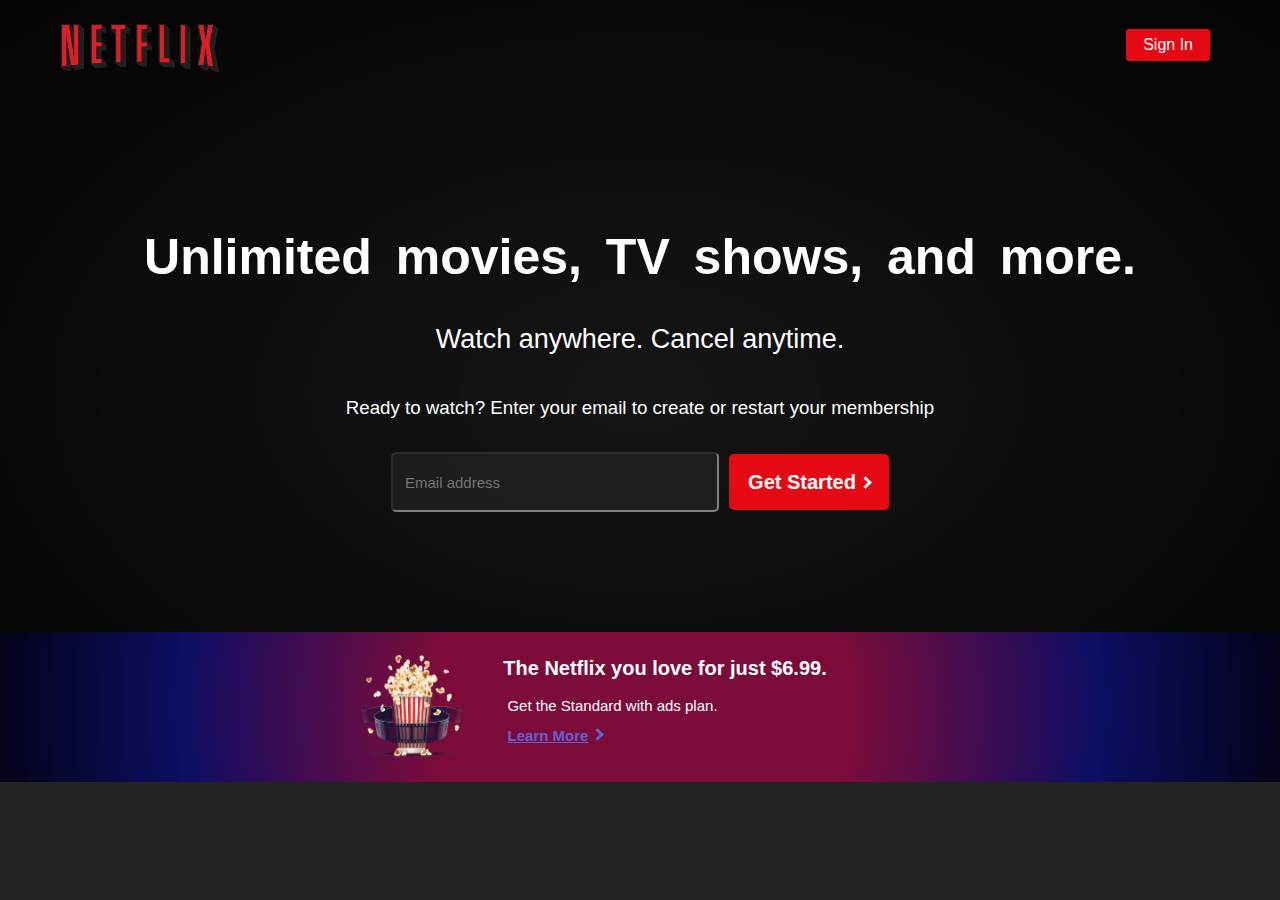
<file: index.html>
<!DOCTYPE html>
<html lang="en">

<head>
    <title>Netflix</title>

    <link rel="stylesheet" href="index.css">
</head>

<body>
    <div class="navbar">
        <li class="logo"><img src="./resources/logo.png">
        <li class="buttons">Sign In</a>
    </div>
    <div class="main">
        <div class="area">
            <h1>Unlimited movies, TV shows, and more.</h1>
            <h2>Watch anywhere. Cancel anytime.</h2>
            <h3>Ready to watch? Enter your email to create or restart your membership</h3>

            <div class="search">
                <input type="text" class="box" placeholder="Email address">
                <span class="try">Get Started<p><i class="getStarted arrow"></i></p></span>
            </div>

            <div class="bottomBanner">
                <img class="popcorn" src="./resources/popcorn.png">

                <div class="options">
                    <h4>The Netflix you love for just $6.99.</h4>
                    <h5>Get the Standard with ads plan.</h5>
                    <h6>Learn More<i class="learnMore arrow"></i></h6>
                </div>
            </div>
        </div>

    </div>

</body>

</html>
</file>
<file: index.css>
body {
    margin: 0;
    padding: 0;
    flex-wrap: wrap;
    display: flex;
    font-family: "Roboto", sans-serif;
    background-color: rgba(8, 8, 8, 0.89);
  }

  .navbar {
    display: flex;
    flex-direction: row;
    position: relative;
    align-items: center;
    width: 100%;
    height: 50px;
    min-height: 100px;
    align-items: center;
    justify-content: space-between;
    background-color: transparent;
    align-self: center;
  }

  .navbar li {
    margin: 0 50px;
    list-style-type: none;
    display: flex;
    flex-direction: row;
  }
  .navbar li:nth-child(2) {
    margin-top: -10px;
    margin-right: 70px;
  }
  .logo img {
    width: 180px;
    display: flex;
    flex-direction: column;
    align-items: center;
    justify-content: center;
    align-self: center;
  }

  .logo {
    display: flex;
    flex-direction: column;
    align-items: center;
    justify-content: center;
    align-self: center;
  }

  .buttons {
    background-color: #e50914;
    padding: 7px 17px;
    color: white;
    display: flex;
    flex-direction: row;
    border-radius: 3px;
  }

  .main {
    width: 100%;
    margin-top: -100px;
    background-size: cover;
    align-items: center;
    overflow-x: hidden;
    justify-content: center;
    display: flex;
    background-position: center;
    min-height: 710px;
    background-image: radial-gradient(rgba(0, 0, 0, 0.4), rgba(0, 0, 0, 0.9)),
      url(https://assets.nflxext.com/ffe/siteui/vlv3/a1dc92ca-091d-4ca9-a05b-8cd44bbfce6a/f9368347-e982-4856-a5a4-396796381f28/RS-en-20191230-popsignuptwoweeks-perspective_alpha_website_large.jpg);
  }

  .area {
    color: white;
    display: inline-flex;
    flex-direction: column;
    align-items: center;
    justify-content: center;
    text-align: center;
    margin-top: 70px;
  }

  .area h1 {
    font-size: 50px;
    word-spacing: 10px;
    line-height: 75px;
    margin-bottom: 7px;
    margin-top: 150px;
  }

  .area h2 {
    font-size: 27px;
    font-weight: normal;
  }

  .area h3 {
    font-weight: lighter;
  }

  .search {
    width: 60%;
    background-color: none;
    display: flex;
    flex-direction: row;
    align-items: center;
    justify-content: center;
    text-align: left;
    margin-top: 10px;
    margin-bottom: 100px;
    color: white;
  }

  .box {
    width: 320px;
    height: 54px;
    background-color: rgba(36, 35, 35, 0.7);
    border-radius: 5px;
    border-color: gray;
    font-size: 15px;
    margin: 5px;
    text-indent: 10px;
    color: white;
  }

  .try {
    display: flex;
    flex-direction: row;
    align-items: center;
    justify-content: center;
    background-color: #e50914;
    height: 56px;
    width: 160px;
    font-size: 20px;
    font-weight: bold;
    border-radius: 5px;
    margin: 5px;
  }

  .getStarted {
    border: solid rgb(243, 241, 241);
    border-width: 0 3px 3px 0;
    display:inline-table;
    padding: 3px;
    font-weight: lighter;
    margin-left: 5px;
    margin-bottom: 2px;
  }

  .arrow {
    transform: rotate(-45deg);
    -webkit-transform: rotate(-45deg);
  }

  .popcorn {
    background-color: transparent;
    height: 105px;
    width: 105px;
    margin-left: 420px;
  }

  .bottomBanner {
    display: flex;
    flex-direction:column;
    flex-wrap: wrap;
    justify-content: center;
    align-items: start;
    box-sizing: content-box;
    width: 1400px;
    height: 150px;
    margin-top: 15px;
    background: radial-gradient( circle, rgb(123, 12, 58) 30%, rgb(14, 14, 100), black);
    offset-position: top;
  }

  .options {
    height: 50px;
    display: grid;
    flex-direction:row;
    grid-template-columns: max-content;
    grid-template-rows: 30px 20px 20px;
    justify-content: start;
    align-items: start;
  }

  h4 {
    margin-top: -25px;
    margin-left: -475px;
    font-size: 20px;
    height: 20px;
  }

  h5 {
    margin-top: -15px;
    margin-left: -580px;
    font-size: 15px;
    height: 15px;
    font-weight: lighter;
  }

  h6 {
    margin-top: -5px;
    margin-left: -695px;
    color: rgb(97, 97, 213);
    font-size: 15px;
    height: 15px;
    font-weight:bold;
    text-decoration: underline;
  }
  .learnMore {
    border: solid rgb(97, 97, 213);
    border-width: 0 3px 3px 0;
    display:inline-table;
    padding: 3px;
    font-weight: lighter;
    margin-left: 5px;
    margin-bottom: 2px;
  }
</file>
